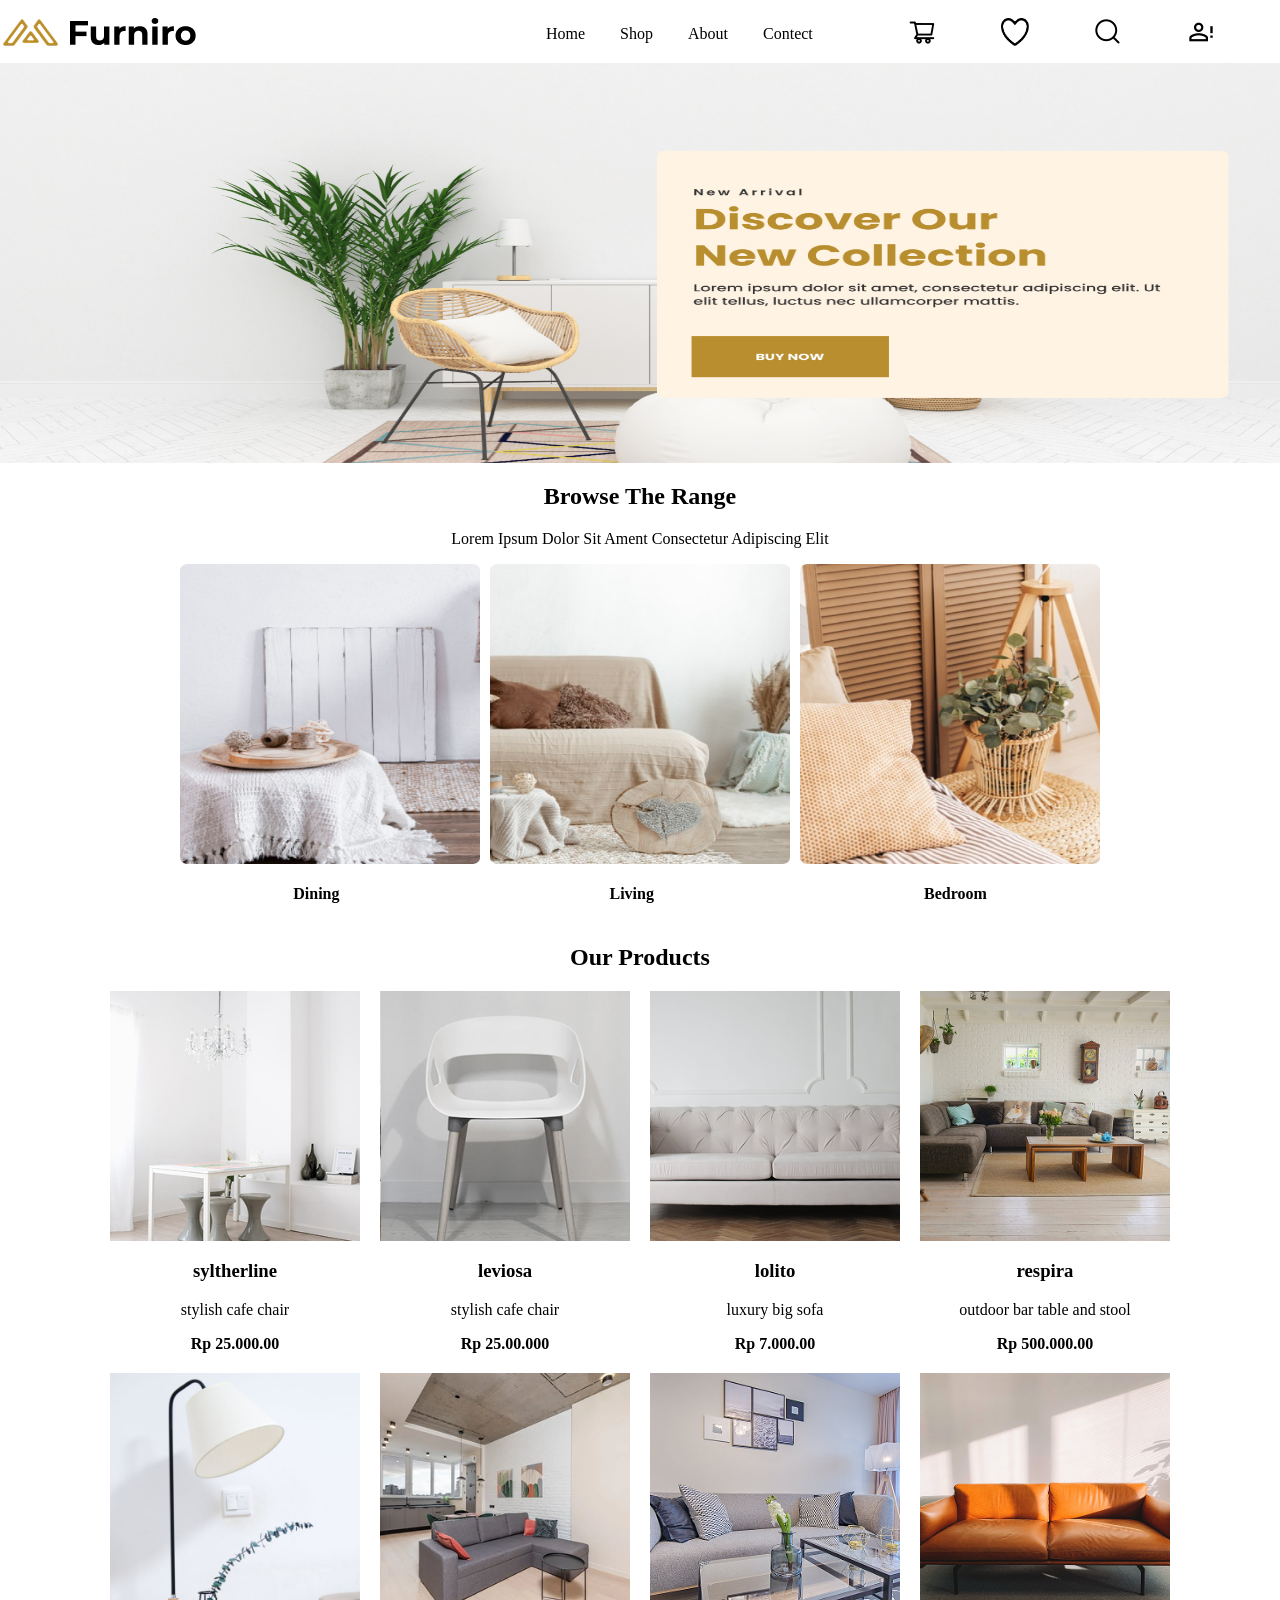
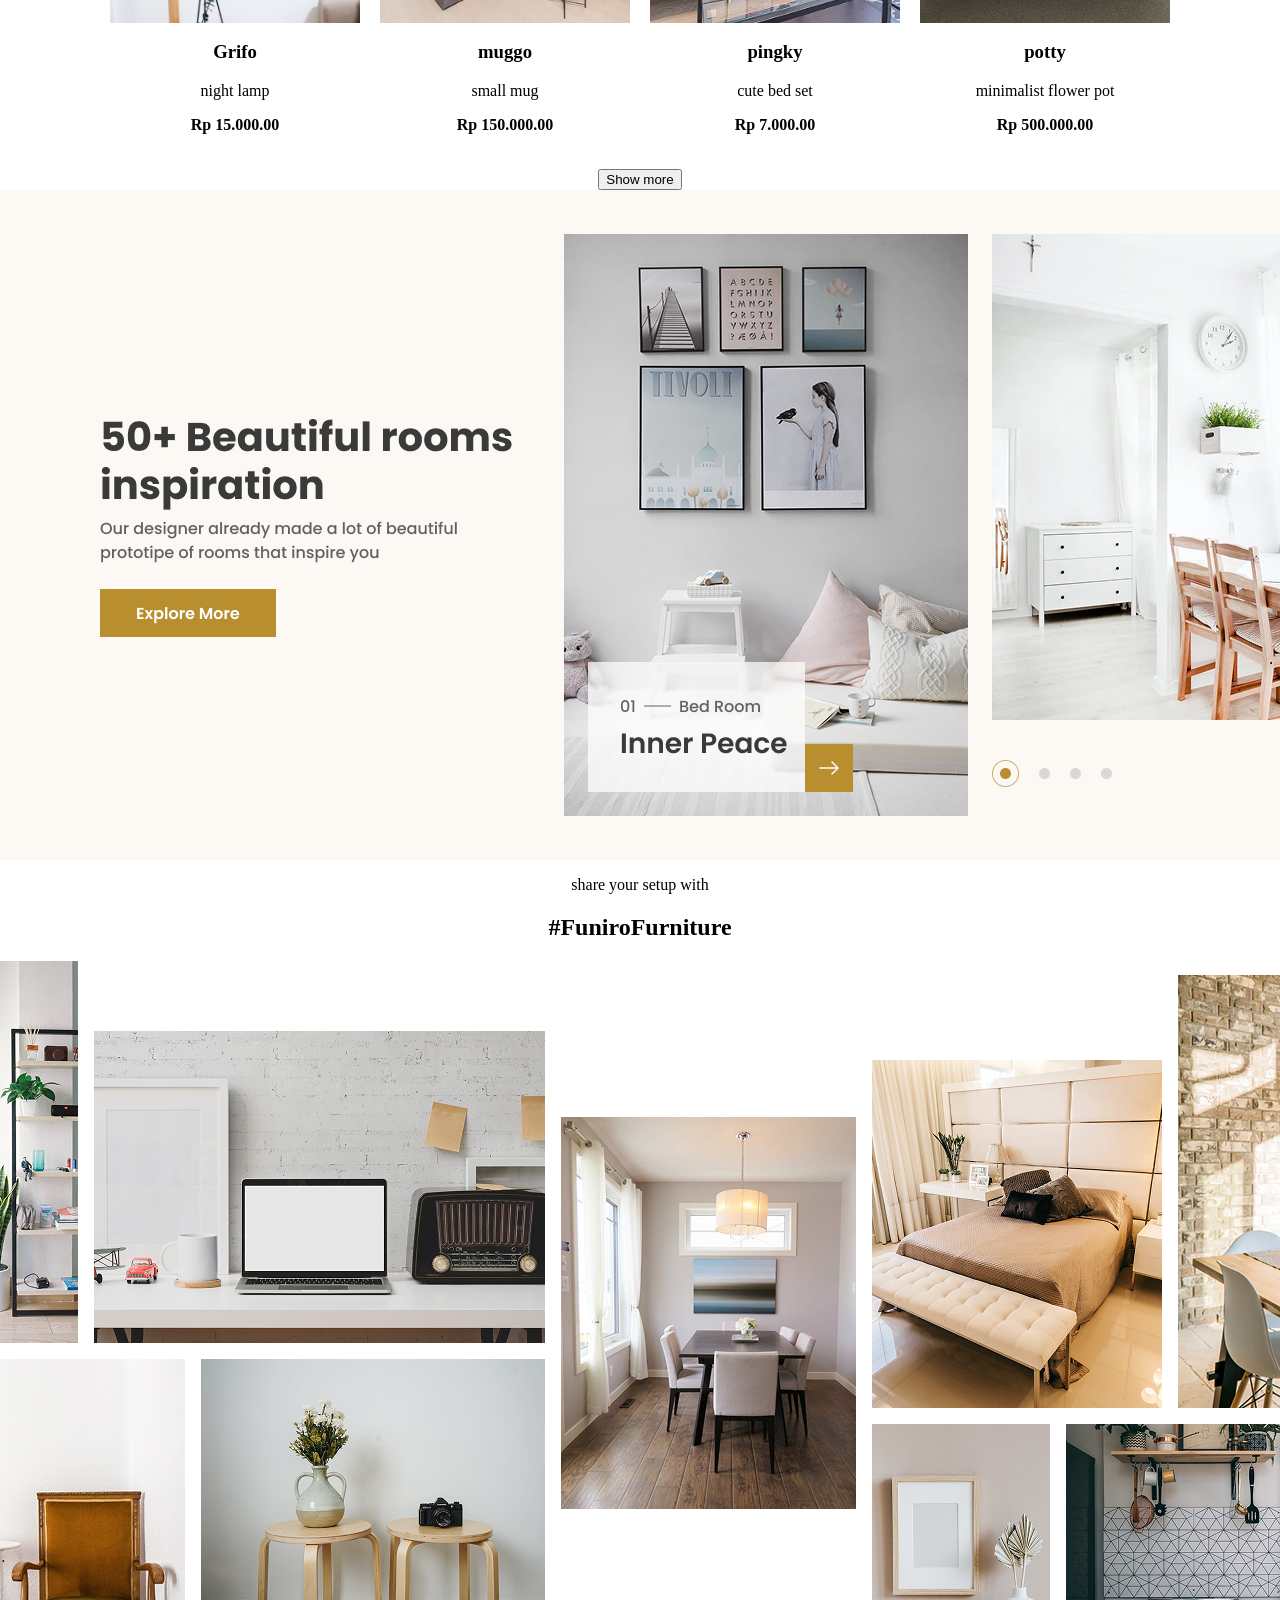
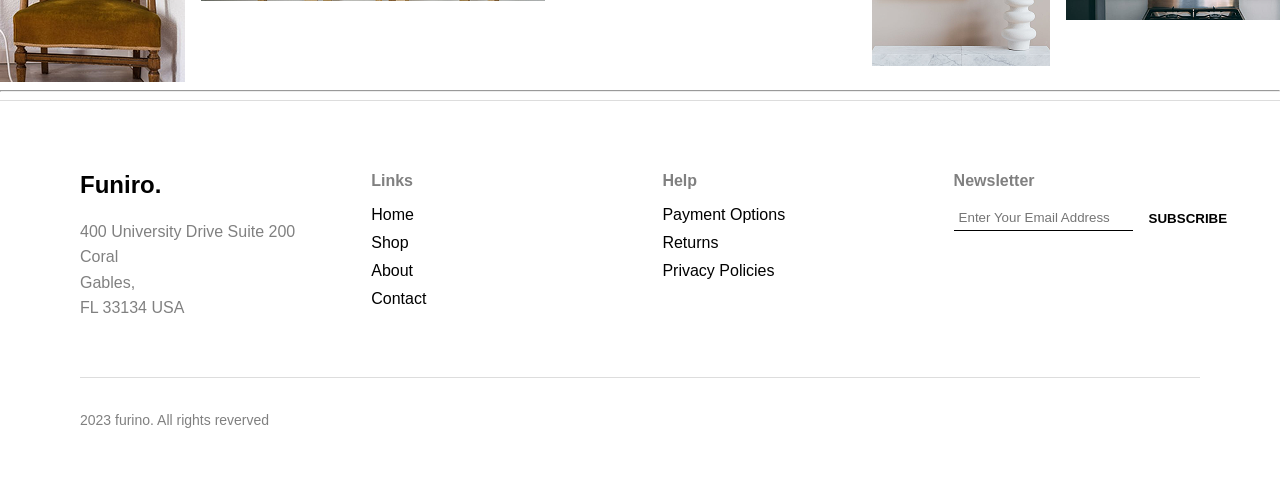
<file: index.html>
<html lang="en">
<head>
    <meta charset="UTF-8">
    <meta name="viewport" content="width=device-width, initial-scale=1.0">
    <title>website</title>
    <link rel="stylesheet" href="nasir.css">
</head>
<body>
        <div class="box1">
<img id="box1" src="logo.png" alt="">
<img src="logo2.png" alt="">
<div class="box2">
    <a href="nasir.html">Home</a>
    <a href="shop.html">Shop</a>
    <a href="about.html">About</a>
    <a href="contect.html">Contect</a>
     </div>
        <div class="icon">
<a href=""><img src="icon1.png" alt=""></a>
<a href=""><img src="icon2.png" alt=""></a>
<a href=""><img src="icon3.png" alt=""></a>
<a href=""><img src="icon4.png" alt=""></a>
        </div>

    </div>
       
<div class="box3">
    <img src="main.jpg" alt="" width="100%" height="400px">
    <div class="n">
            <h2> Browse The Range</h2>
    <p>lorem ipsum dolor sit ament consectetur adipiscing elit</p>
    </div>
</div>

<section class="box4">
    <img src="dining.png" alt="" height="300px" width="300px">


    <img src="living.png" alt="" height="300px" width="300px">
    

    <img src="bedroom.png" alt="" height="300px" width="300px">
    
</section>
<span id="span">
    <h4> Dining </h4>
    <h4> Living </h4>
    <h4> Bedroom </h4>
</span>
<div class="n">

<h2> our products </h2>
</div>
<section class="products">
<div class="card">
    <img src="image1.png" alt="" height="250" width="250">
<h3>syltherline</h3>
<p>stylish cafe chair</p>
<span>Rp 25.000.00</span>
</div>

<div class="card">
    <img src="image2.png" alt="" height="250" width="250">
<h3>leviosa</h3>
<p>stylish cafe chair</p>
<span>Rp 25.00.000</span>
</div>

<div class="card">
    <img src="image3.png" alt="" height="250" width="250">
<h3>lolito</h3>
<p>luxury big sofa</p>
<span>Rp 7.000.00</span>
</div>

<div class="card">
    <img src="image4.png" alt="" height="250" width="250">
<h3>respira</h3>
<p>outdoor bar table and stool</p>
<span>Rp 500.000.00</span>
</div>

<div class="card">
    <img src="image5.png" alt="" height="250" width="250">
<h3>Grifo</h3>
<p>night lamp</p>
<span>Rp 15.000.00</span>
</div>

<div class="card">
    <img src="image6.png" alt="" height="250" width="250">
<h3>muggo</h3>
<p>small mug</p>
<span>Rp 150.000.00</span>
</div>

<div class="card">
    <img src="image7.png" alt="" height="250" width="250">
<h3>pingky</h3>
<p>cute bed set</p>
<span>Rp 7.000.00</span>
</div>

<div class="card">
    <img src="image8.png" alt="" height="250" width="250">
<h3>potty</h3>
<p>minimalist flower pot</p>
<span>Rp 500.000.00</span>
</div>

</section>
<div class="button">
<button>Show more</button>
</div>
<div class="card">
    <img src="image10.png" alt="">
    <p>share your setup with</p>
    <h2>#FuniroFurniture</h2>
</div>
<div><img src="image11.png" alt=""></div>
<hr>
<footer class="footer">
  <div class="footer-container">
    <div class="footer-col">
      <h2 class="logo">Funiro.</h2>
      <p>
        400 University Drive Suite 200 Coral <br>
        Gables, <br>
        FL 33134 USA
      </p>
    </div>
    <div class="footer-col">
      <h4>Links</h4>
      <ul>
        <li>Home</li>
        <li>Shop</li>
        <li>About</li>
        <li>Contact</li>
      </ul>
    </div>
    <div class="footer-col">
      <h4>Help</h4>
      <ul>
        <li>Payment Options</li>
        <li>Returns</li>
        <li>Privacy Policies</li>
      </ul>
    </div>
    <div class="footer-col">
      <h4>Newsletter</h4>
      <div class="newsletter">
        <input type="email" placeholder="Enter Your Email Address">
        <button>SUBSCRIBE</button>
      </div>
    </div>

  </div>

  <div class="footer-bottom">
    <p>2023 furino. All rights reverved</p>
  </div>
</footer>
      

    



    
   

  
    
    



</body>
</html>
</file>
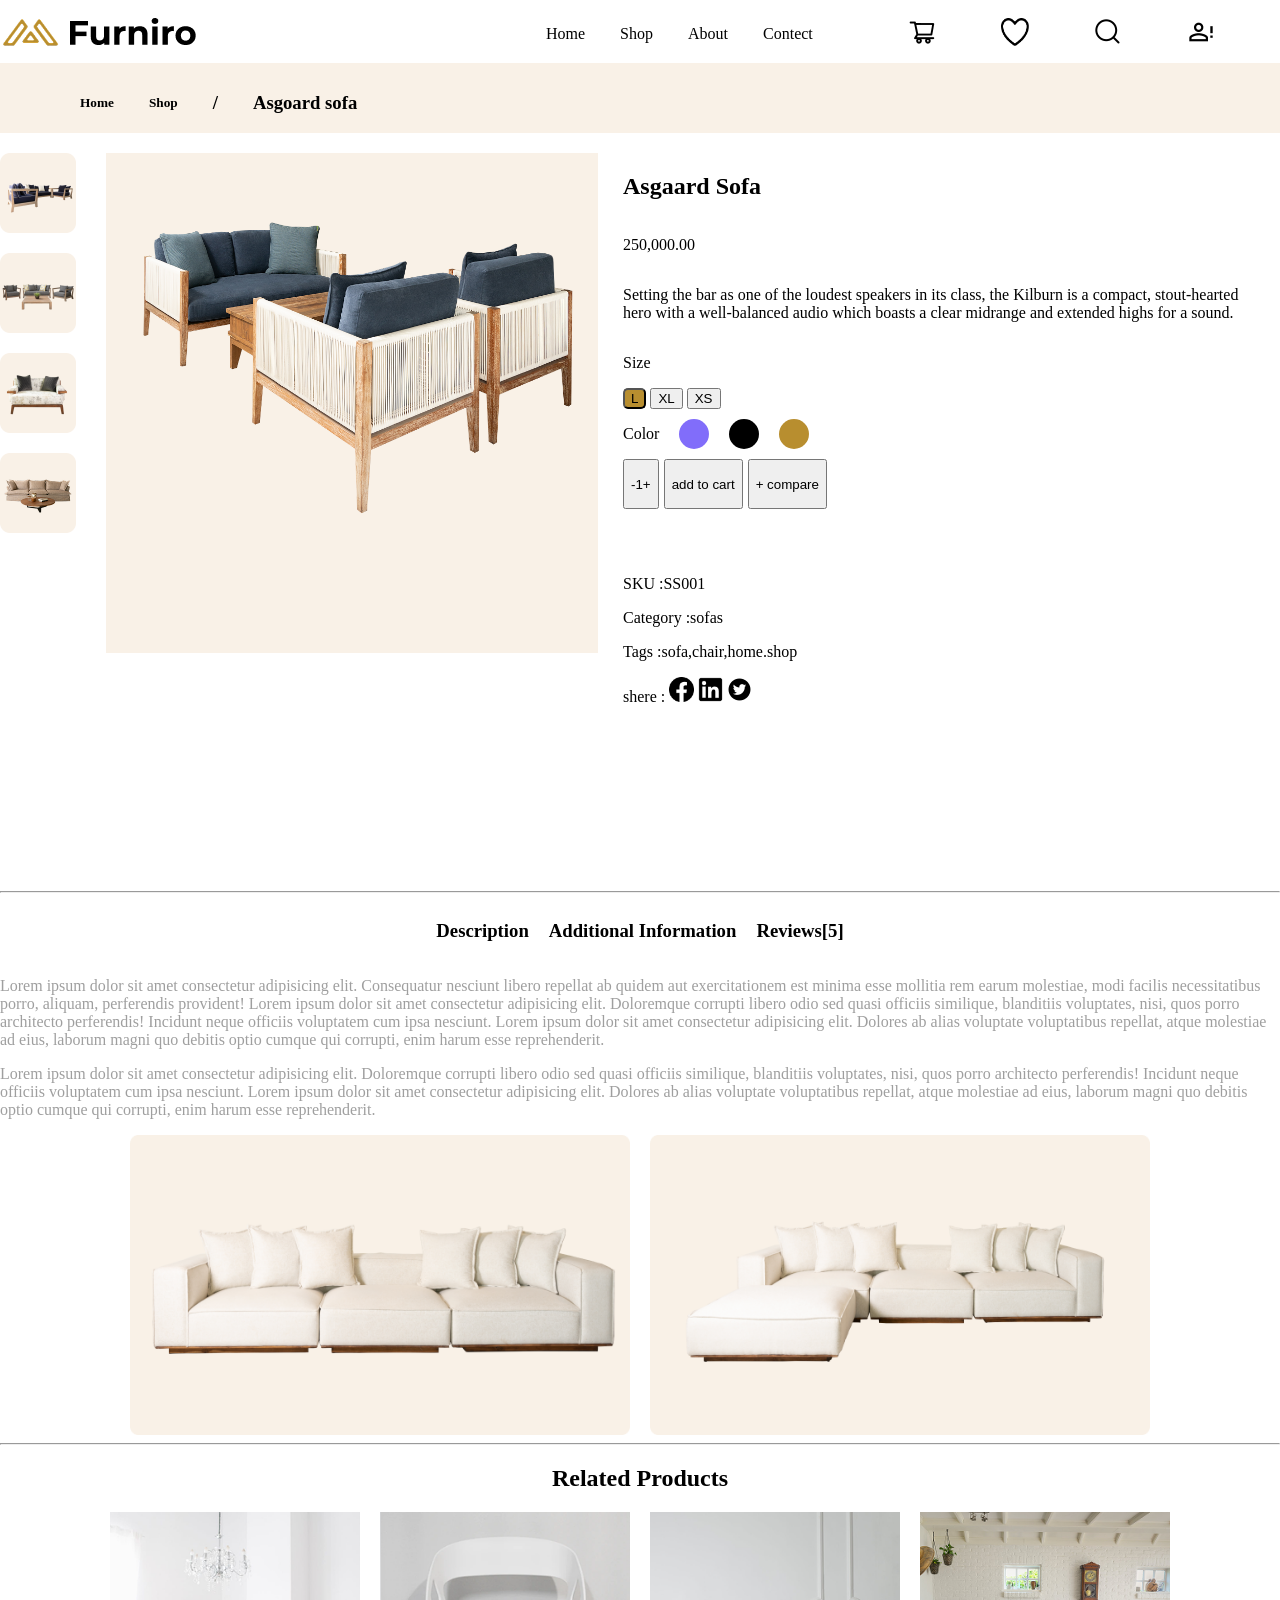
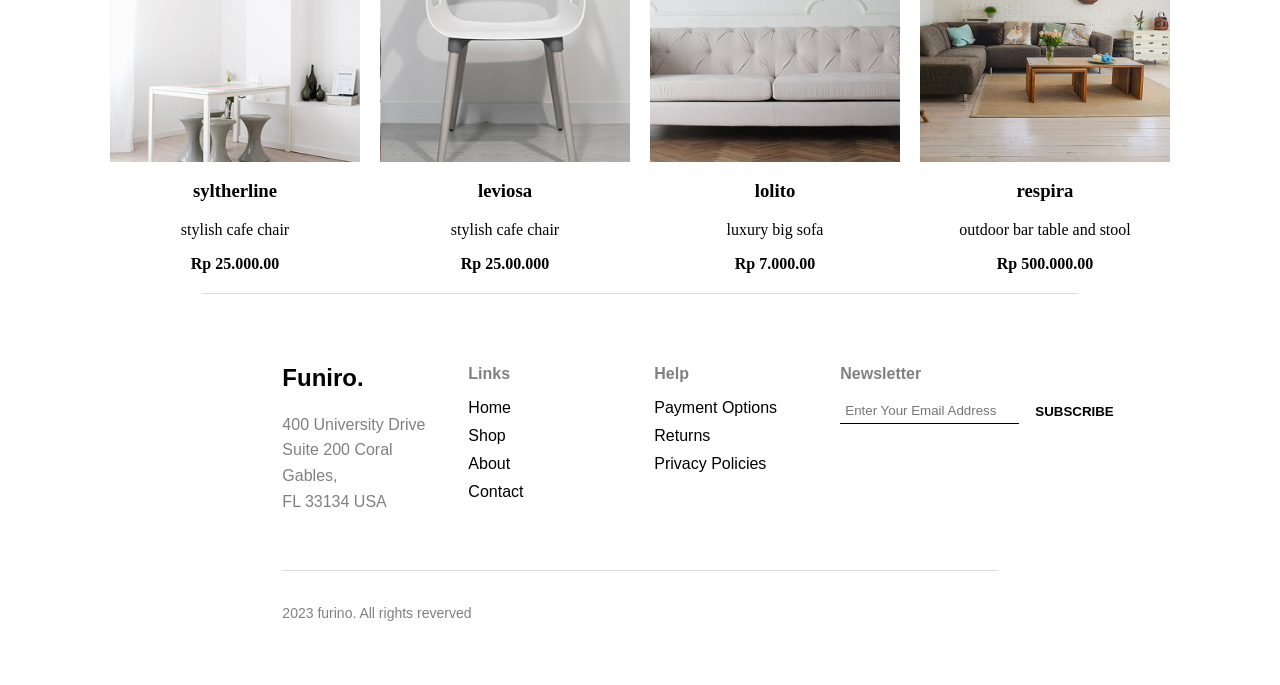
<file: about.html>
<html lang="en">

<head>
    <meta charset="UTF-8">
    <meta name="viewport" content="width=device-width, initial-scale=1.0">
    <title>about</title>
    <link rel="stylesheet" href="about.css">
</head>

<body>
    <div class="box1">
        <img id="box1" src="logo.png" alt="">
        <img src="logo2.png" alt="">
        <div class="box2">
            <a href="nasir.html">Home</a>
            <a href="shop.html">Shop</a>
            <a href="about.html">About</a>
            <a href="contect.html">Contect</a>
        </div>
        <div class="icon">
            <a href=""><img src="icon1.png" alt=""></a>
            <a href=""><img src="icon2.png" alt=""></a>
            <a href=""><img src="icon3.png" alt=""></a>
            <a href=""><img src="icon4.png" alt=""></a>
        </div>
    </div>
    <div class="sofa">
        <h5>Home </h5>
        <h5>Shop </h5>
        <h3>/</h3>
        <h3>Asgoard sofa</h3>
    </div>
    <section class="photo">
        <div class="photo1">
            <div class="left">
                <img src="table1.png" alt="">
                <img src="table2.png" alt="">
                <img src="table3.png" alt="">
                <img src="table4.png" alt="">
            </div>
            <div class="photo2">
                <img src="table5.png" alt="">
            </div>
        </div>
        <div class="hero">
            <h2>Asgaard Sofa</h2>
            <p>250,000.00</p>
            <p>Setting the bar as one of the loudest speakers in its class, the Kilburn is a compact, stout-hearted hero
                with a well-balanced audio which boasts a clear midrange and extended highs for a sound.

            </p>
            <div class="button-radius">
                <p>Size</p>
                <button id="button-color">L</button>
                <button>XL</button>
                <button>XS</button>
            </div>

            <div class="color-scheme">
                <p>Color</p>
                <div class="Circle">
                </div>
                <div class="ball">
                </div>
                <div class="round">
                </div>
            </div>

             <div class="button-scheme">
                    <button type="submit">-1+</button>
                    <button type="submit">add to cart</button>
                    <button type="submit"> + compare</button>
                    
                </div>
                <div class="skill">
            <p> SKU   :SS001</p>
            <p>Category   :sofas</p>
            <p>Tags  :sofa,chair,home.shop</p>
            <p>shere  : <a href=""><img src="facebook.png" alt=""></a> <a href=""><img src="instgram.png" alt=""></a> <a href=""><img src="twetir.png" alt=""></a></p>
                </div>
    </section>
<hr>
<div class="Description">
    <h3>Description</h3>
    <h3> Additional Information</h3>
    <h3>Reviews[5]</h3>
</div>
<div class="peragraf">
    <p>Lorem ipsum dolor sit amet consectetur adipisicing elit. Consequatur nesciunt libero repellat ab quidem aut exercitationem est minima esse mollitia rem earum molestiae, modi facilis necessitatibus porro, aliquam, perferendis provident!
        Lorem ipsum dolor sit amet consectetur adipisicing elit. Doloremque corrupti libero odio sed quasi officiis similique, blanditiis voluptates, nisi, quos porro architecto perferendis! Incidunt neque officiis voluptatem cum ipsa nesciunt.
        Lorem ipsum dolor sit amet consectetur adipisicing elit. Dolores ab alias voluptate voluptatibus repellat, atque molestiae ad eius, laborum magni quo debitis optio cumque qui corrupti, enim harum esse reprehenderit.
    </p>
    <p>
        Lorem ipsum dolor sit amet consectetur adipisicing elit. Doloremque corrupti libero odio sed quasi officiis similique, blanditiis voluptates, nisi, quos porro architecto perferendis! Incidunt neque officiis voluptatem cum ipsa nesciunt.
        Lorem ipsum dolor sit amet consectetur adipisicing elit. Dolores ab alias voluptate voluptatibus repellat, atque molestiae ad eius, laborum magni quo debitis optio cumque qui corrupti, enim harum esse reprehenderit.
    </p>
</div>
<div class="sofa1">
<img src="sofa1.png" alt="" height="300px" width="500px">
<img src="sofa2.png" alt="" height="300px" width="500px">
</div><hr>
<div class="n">

<h2> Related products </h2>
</div>
<section class="products">
<div class="card">
    <img src="image1.png" alt="" height="250" width="250">
<h3>syltherline</h3>
<p>stylish cafe chair</p>
<span>Rp 25.000.00</span>
</div>

<div class="card">
    <img src="image2.png" alt="" height="250" width="250">
<h3>leviosa</h3>
<p>stylish cafe chair</p>
<span>Rp 25.00.000</span>
</div>

<div class="card">
    <img src="image3.png" alt="" height="250" width="250">
<h3>lolito</h3>
<p>luxury big sofa</p>
<span>Rp 7.000.00</span>
</div>

<div class="card">
    <img src="image4.png" alt="" height="250" width="250">
<h3>respira</h3>
<p>outdoor bar table and stool</p>
<span>Rp 500.000.00</span>
</div>

<footer class="footer">
  <div class="footer-container">
    <div class="footer-col">
      <h2 class="logo">Funiro.</h2>
      <p>
        400 University Drive Suite 200 Coral <br>
        Gables, <br>
        FL 33134 USA
      </p>
    </div>
    <div class="footer-col">
      <h4>Links</h4>
      <ul>
        <li>Home</li>
        <li>Shop</li>
        <li>About</li>
        <li>Contact</li>
      </ul>
    </div>
    <div class="footer-col">
      <h4>Help</h4>
      <ul>
        <li>Payment Options</li>
        <li>Returns</li>
        <li>Privacy Policies</li>
      </ul>
    </div>
    <div class="footer-col">
      <h4>Newsletter</h4>
      <div class="newsletter">
        <input type="email" placeholder="Enter Your Email Address">
        <button>SUBSCRIBE</button>
      </div>
    </div>

  </div>

  <div class="footer-bottom">
    <p>2023 furino. All rights reverved</p>
  </div>
</footer>

</body>

</html>
</file>
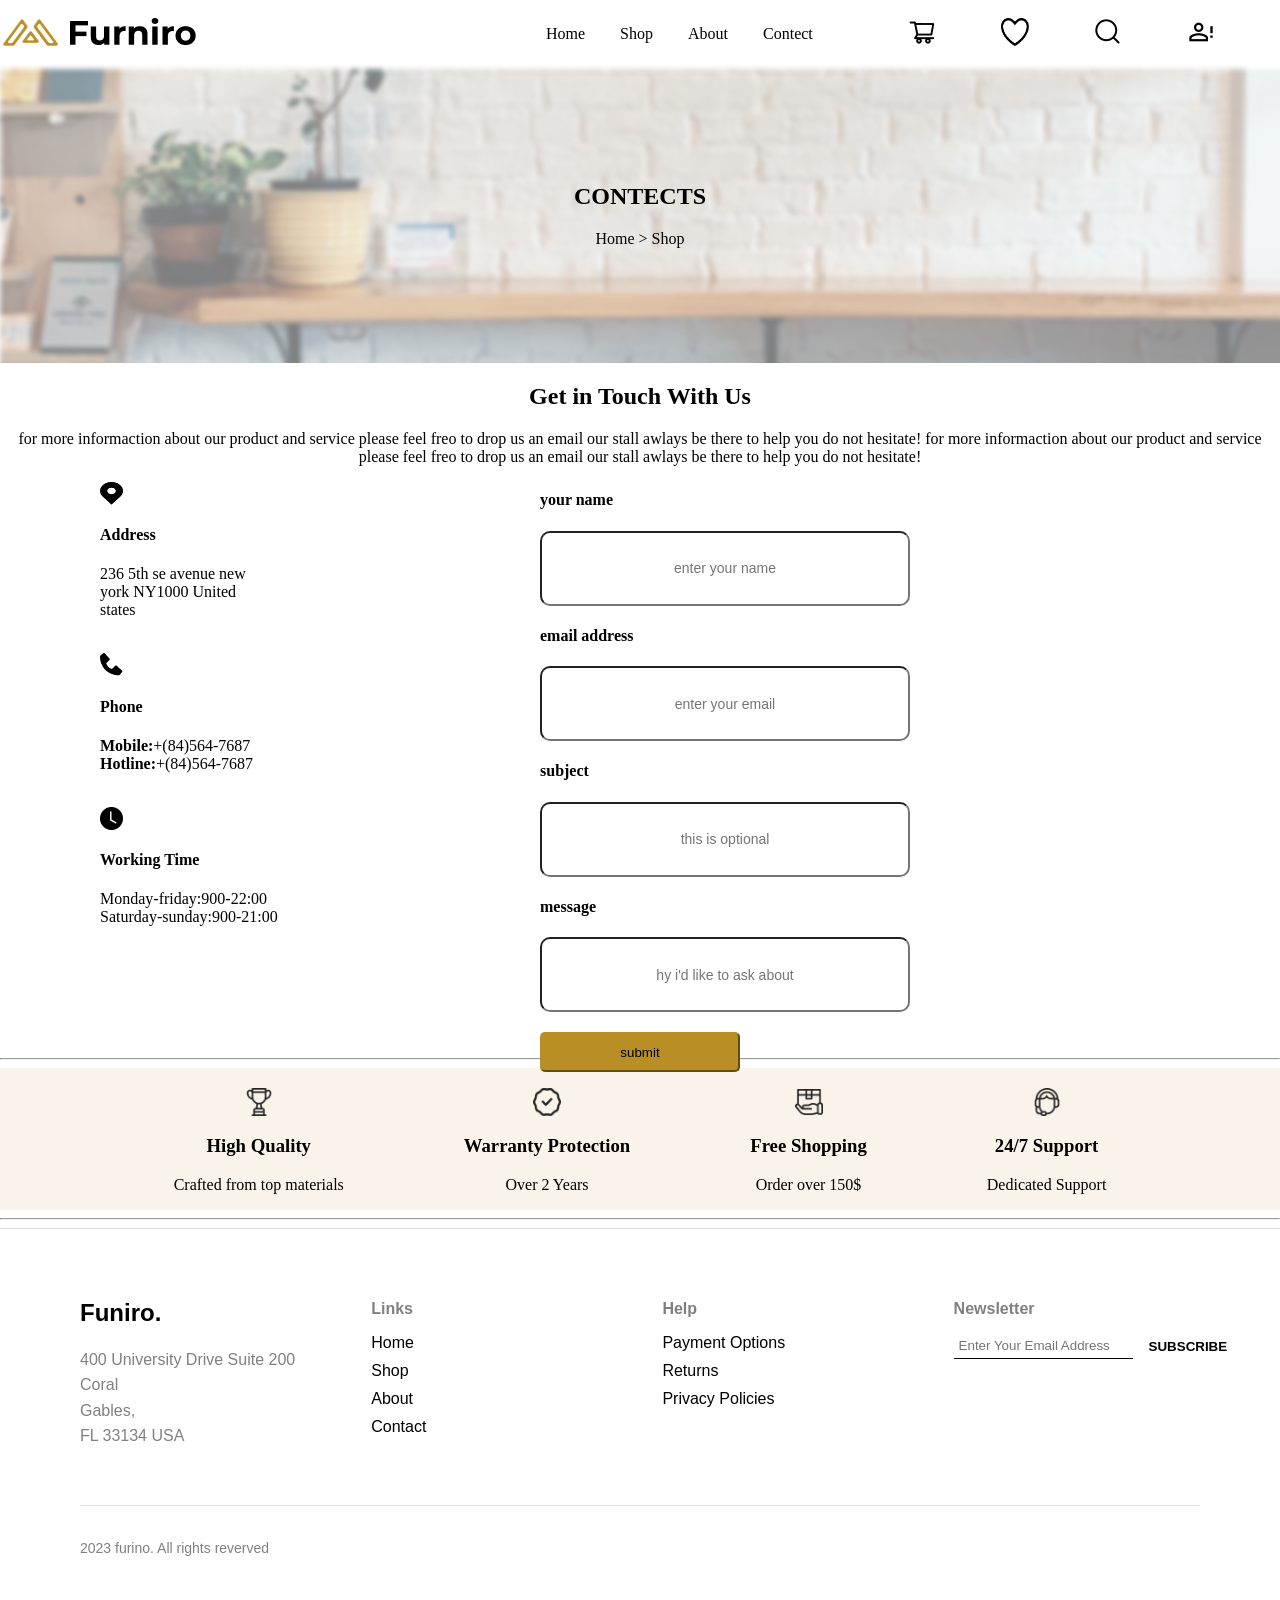
<file: contect.html>
<html lang="en">

<head>
    <meta charset="UTF-8">
    <meta name="viewport" content="width=device-width, initial-scale=1.0">
    <title>contect</title>
    <link rel="stylesheet" href="contect.css">
</head>

<body>
    <header>
        <div class="box1">
            <img id="box1" src="logo.png" alt="">
            <img src="logo2.png" alt="">
            <div class="box2">
                <a href="nasir.html">Home</a>
                <a href="shop.html">Shop</a>
                <a href="about.html">About</a>
                <a href="contect.html">Contect</a>
            </div>
            <div class="icon">
                <a href=""><img src="icon1.png" alt=""></a>
                <a href=""><img src="icon2.png" alt=""></a>
                <a href=""><img src="icon3.png" alt=""></a>
                <a href=""><img src="icon4.png" alt=""></a>
            </div>
    </header>

    <div class="background">
        <h2>CONTECTS</h2>
        <p>Home > Shop</p>
    </div>
    <div class="get">
        <h2>
            Get in Touch With Us
        </h2>
        <p>
            for more informaction about our product and service please feel freo to drop us an email our stall awlays be
            there to help you do not hesitate!

            for more informaction about our product and service please feel freo to drop us an email our stall awlays be
            there to help you do not hesitate!
        </p>
    </div>
    <section class="section">
        <div class="section1">
            <img src="mapp1.png" alt="">
            <h4> Address</h4>
            <p>
                236 5th se avenue new <br>
                york NY1000 United <br>
                states
            </p>
        </div><br>

        <div class="section1">
            <img src="mapp2.png" alt="">
            <h4> Phone</h4>
            <p>
                <b>Mobile:</b>+(84)564-7687 <br>
                <b>Hotline:</b>+(84)564-7687
            </p>
        </div><br>

        <div class="section1">
            <img src="mapp3.png" alt="">
            <h4>Working Time</h4>
            <p>
                Monday-friday:900-22:00
                <br>
                Saturday-sunday:900-21:00

            </p>
        </div><br>
    </section>

    <section class="message">
        <div class="message1">
            <h4>your name </h4>
            <input type="text" placeholder="enter your name">
        </div>

        <div class="message1">
            <h4>email address</h4>
            <input type="email" placeholder="enter your email">
        </div>

        <div class="message1">
            <h4>subject</h4>
            <input type="text" placeholder="this is optional">

        </div>

        <div class="message1">

            <h4>message</h4>
            <input type="text" placeholder="hy i'd like to ask about">
        </div>
        <button id="button">submit</button>
    </section><br><br><br><br><br><hr>
  <section class="cup">
        <div class="Support">
            <a href="">
                <img src="cup1.png" alt="">
            </a>
            <h3>High Quality</h3>
            <p>Crafted from top materials</p>
        </div>
         <div class="Support">
            <a href="">
                <img src="cup2.png" alt="">
            </a>
            <h3>Warranty Protection</h3>
            <p>Over 2 Years</p>
         </div>
          <div class="Support">
            <a href="">
                <img src="cup3.png" alt="">
            </a>
            <h3>Free Shopping</h3>
            <p>Order over 150$</p>
          </div>
           <div class="Support">
            <a href="">
                <img src="cup4.png" alt="">
            </a>
            <h3>24/7 Support</h3>
            <p>Dedicated Support</p>
           </div>
    </section><hr>
        
 <footer class="footer">
  <div class="footer-container">
    <div class="footer-col">
      <h2 class="logo">Funiro.</h2>
      <p>
        400 University Drive Suite 200 Coral <br>
        Gables, <br>
        FL 33134 USA
      </p>
    </div>
    <div class="footer-col">
      <h4>Links</h4>
      <ul>
        <li>Home</li>
        <li>Shop</li>
        <li>About</li>
        <li>Contact</li>
      </ul>
    </div>
    <div class="footer-col">
      <h4>Help</h4>
      <ul>
        <li>Payment Options</li>
        <li>Returns</li>
        <li>Privacy Policies</li>
      </ul>
    </div>
    <div class="footer-col">
      <h4>Newsletter</h4>
      <div class="newsletter">
        <input type="email" placeholder="Enter Your Email Address">
        <button>SUBSCRIBE</button>
      </div>
    </div>

  </div>

  <div class="footer-bottom">
    <p>2023 furino. All rights reverved</p>
  </div>
</footer>

</body>

</html>
</file>
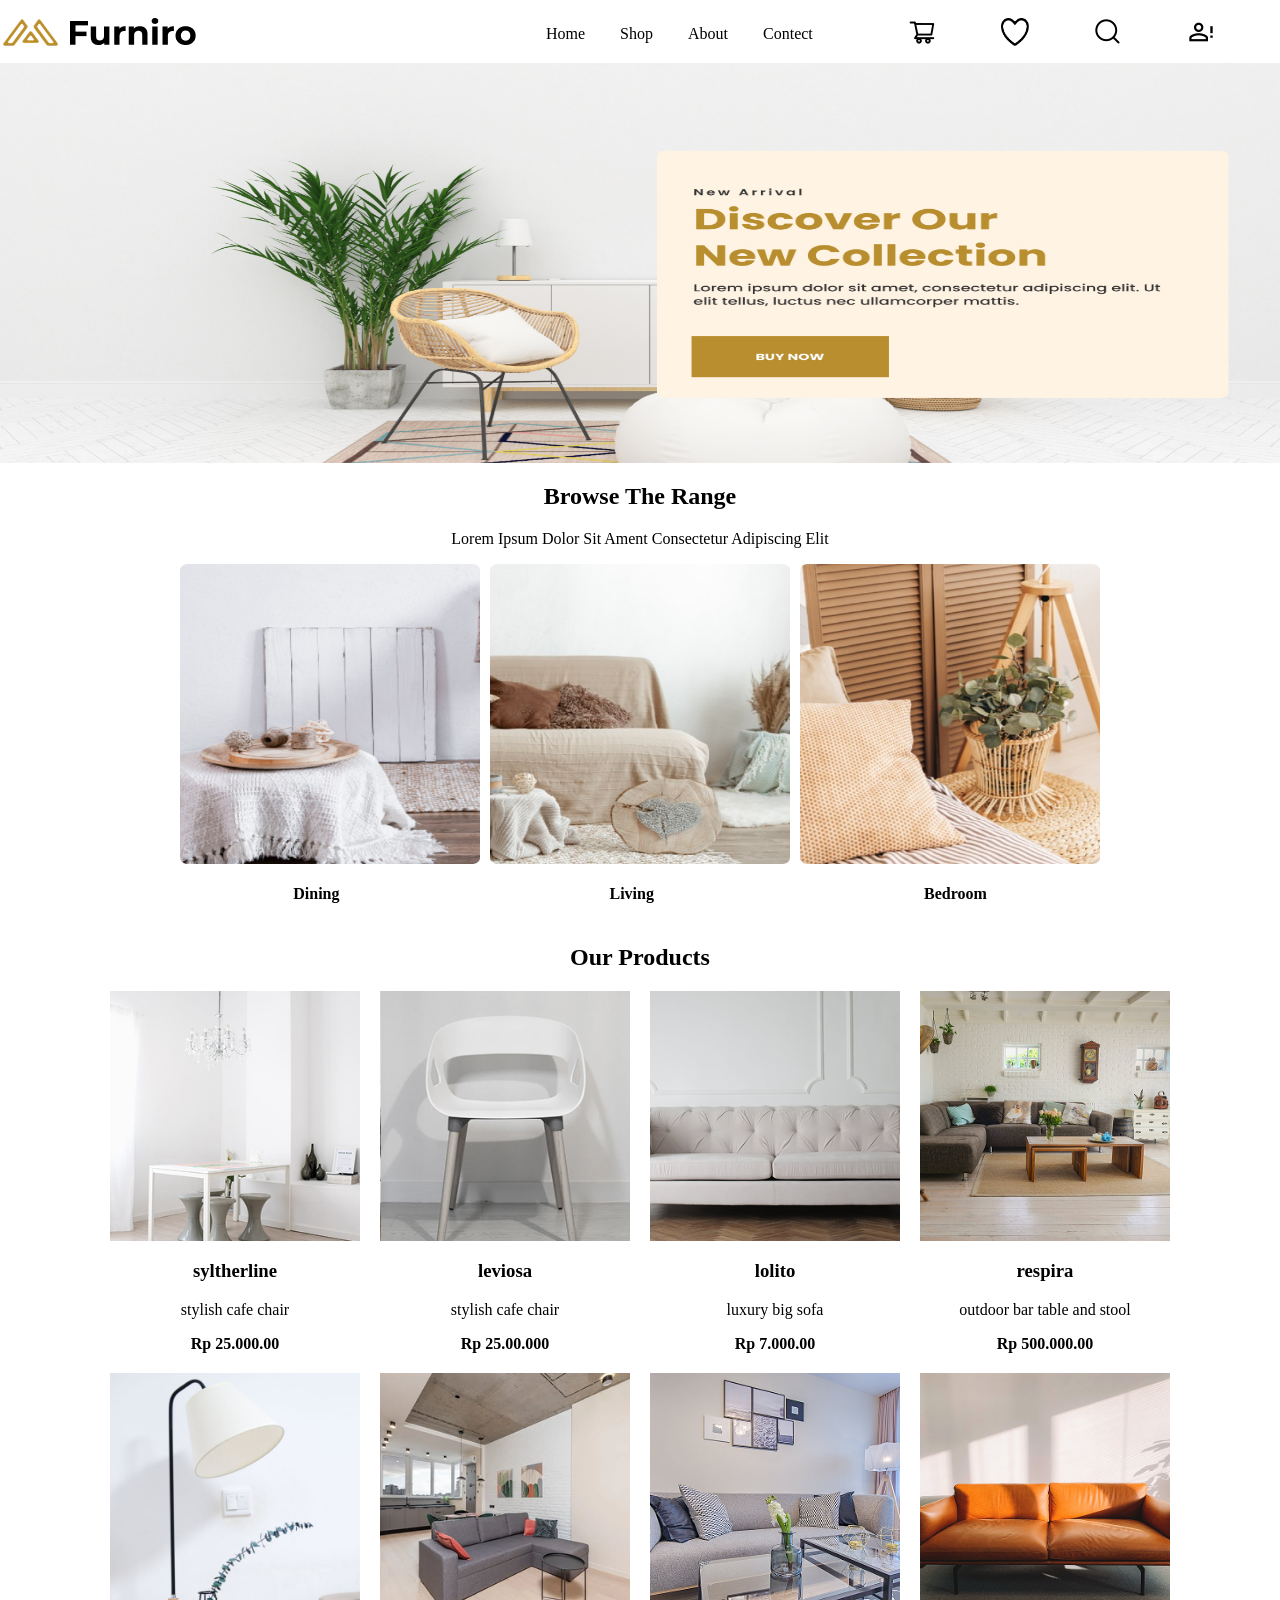
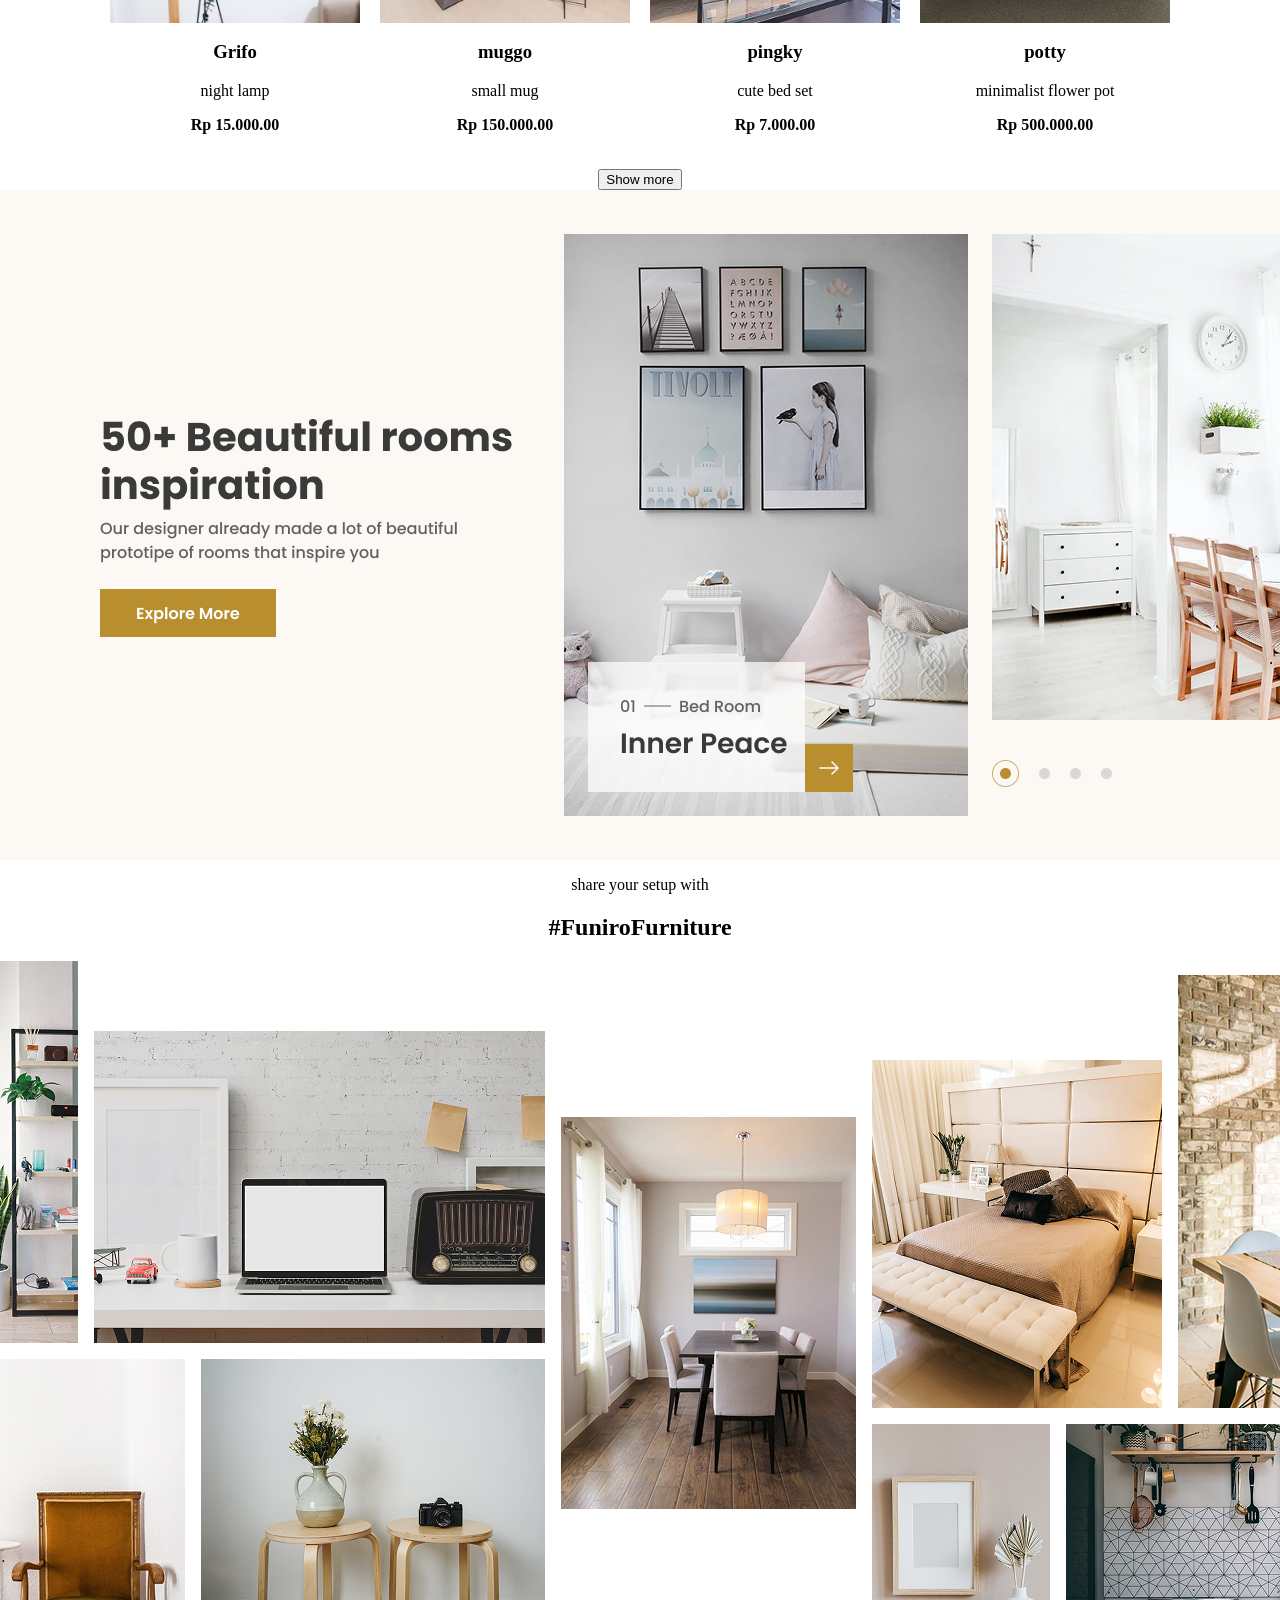
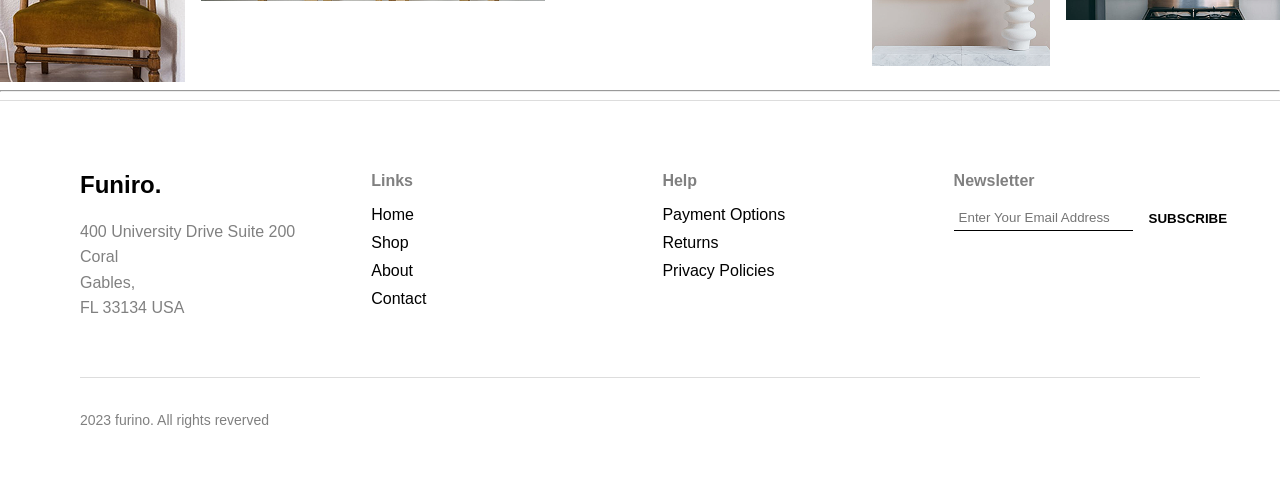
<file: nasir.html>
<html lang="en">
<head>
    <meta charset="UTF-8">
    <meta name="viewport" content="width=device-width, initial-scale=1.0">
    <title>website</title>
    <link rel="stylesheet" href="nasir.css">
</head>
<body>
        <div class="box1">
<img id="box1" src="logo.png" alt="">
<img src="logo2.png" alt="">
<div class="box2">
    <a href="nasir.html">Home</a>
    <a href="shop.html">Shop</a>
    <a href="about.html">About</a>
    <a href="contect.html">Contect</a>
     </div>
        <div class="icon">
<a href=""><img src="icon1.png" alt=""></a>
<a href=""><img src="icon2.png" alt=""></a>
<a href=""><img src="icon3.png" alt=""></a>
<a href=""><img src="icon4.png" alt=""></a>
        </div>

    </div>
       
<div class="box3">
    <img src="main.jpg" alt="" width="100%" height="400px">
    <div class="n">
            <h2> Browse The Range</h2>
    <p>lorem ipsum dolor sit ament consectetur adipiscing elit</p>
    </div>
</div>

<section class="box4">
    <img src="dining.png" alt="" height="300px" width="300px">


    <img src="living.png" alt="" height="300px" width="300px">
    

    <img src="bedroom.png" alt="" height="300px" width="300px">
    
</section>
<span id="span">
    <h4> Dining </h4>
    <h4> Living </h4>
    <h4> Bedroom </h4>
</span>
<div class="n">

<h2> our products </h2>
</div>
<section class="products">
<div class="card">
    <img src="image1.png" alt="" height="250" width="250">
<h3>syltherline</h3>
<p>stylish cafe chair</p>
<span>Rp 25.000.00</span>
</div>

<div class="card">
    <img src="image2.png" alt="" height="250" width="250">
<h3>leviosa</h3>
<p>stylish cafe chair</p>
<span>Rp 25.00.000</span>
</div>

<div class="card">
    <img src="image3.png" alt="" height="250" width="250">
<h3>lolito</h3>
<p>luxury big sofa</p>
<span>Rp 7.000.00</span>
</div>

<div class="card">
    <img src="image4.png" alt="" height="250" width="250">
<h3>respira</h3>
<p>outdoor bar table and stool</p>
<span>Rp 500.000.00</span>
</div>

<div class="card">
    <img src="image5.png" alt="" height="250" width="250">
<h3>Grifo</h3>
<p>night lamp</p>
<span>Rp 15.000.00</span>
</div>

<div class="card">
    <img src="image6.png" alt="" height="250" width="250">
<h3>muggo</h3>
<p>small mug</p>
<span>Rp 150.000.00</span>
</div>

<div class="card">
    <img src="image7.png" alt="" height="250" width="250">
<h3>pingky</h3>
<p>cute bed set</p>
<span>Rp 7.000.00</span>
</div>

<div class="card">
    <img src="image8.png" alt="" height="250" width="250">
<h3>potty</h3>
<p>minimalist flower pot</p>
<span>Rp 500.000.00</span>
</div>

</section>
<div class="button">
<button>Show more</button>
</div>
<div class="card">
    <img src="image10.png" alt="">
    <p>share your setup with</p>
    <h2>#FuniroFurniture</h2>
</div>
<div><img src="image11.png" alt=""></div>
<hr>
<footer class="footer">
  <div class="footer-container">
    <div class="footer-col">
      <h2 class="logo">Funiro.</h2>
      <p>
        400 University Drive Suite 200 Coral <br>
        Gables, <br>
        FL 33134 USA
      </p>
    </div>
    <div class="footer-col">
      <h4>Links</h4>
      <ul>
        <li>Home</li>
        <li>Shop</li>
        <li>About</li>
        <li>Contact</li>
      </ul>
    </div>
    <div class="footer-col">
      <h4>Help</h4>
      <ul>
        <li>Payment Options</li>
        <li>Returns</li>
        <li>Privacy Policies</li>
      </ul>
    </div>
    <div class="footer-col">
      <h4>Newsletter</h4>
      <div class="newsletter">
        <input type="email" placeholder="Enter Your Email Address">
        <button>SUBSCRIBE</button>
      </div>
    </div>

  </div>

  <div class="footer-bottom">
    <p>2023 furino. All rights reverved</p>
  </div>
</footer>
      

    



    
   

  
    
    



</body>
</html>
</file>
<file: nasir.css>
body{
    margin: 0;
    padding: 0;
}

.box1{background-color: white;
display: flex;
align-items: center;
}

.box2{
margin-left: 350px;
margin-right: 30px;
text-decoration: none;
display: flex;
justify-content: space-between;
gap: 35px;
padding-top: 25px;
padding-bottom: 20px;
}
a{
    color: black;
    text-decoration: none;
}

.box2 :hover {
color: blue;

}
#box1{
width: 60px;
height:30px ;
margin-right: 10px;
}
.icon{
display: flex;
justify-content: end;

}
.icon a img{
height: 28px;
width: 28px;
margin-left: 15px;
padding-left: 50px;

}


.n{
text-align: center;
text-transform: capitalize;
text-decoration: double;
}

.box4{
display: flex;
justify-content: center;
gap: 10px;

}

#span{
display: flex;
justify-content: center;
gap: 270px;
}

.products{
display: flex;
flex-wrap: wrap;
justify-content: center;
gap: 20px;
}
.card{
text-align: center;

}

.card span {
font-weight: bold;

}
    
.button{
    background-color:white;
text-align: center;
font-size: 80px;
padding-top: 35px;
border-radius: 10px;
border: saddlebrown;

}
.footer {
  background: #fff;
  padding: 50px 80px;
  font-family: Arial, sans-serif;
  border-top: 1px solid #ddd;
}

.footer-container {
  display: flex;
  justify-content: space-between;
  flex-wrap: wrap;
}

.footer-col {
  width: 22%;
}

.logo {
  font-size: 24px;
  font-weight: bold;
}

.footer-col h4 {
  margin-bottom: 15px;
  font-size: 16px;
  color: gray;
}

.footer-col ul {
  list-style: none;
  padding: 0;
}

.footer-col ul li {
  margin-bottom: 10px;
  cursor: pointer;
}

.footer-col p {
  color: gray;
  line-height: 1.6;
}

.newsletter {
  display: flex;
  gap: 10px;
}

.newsletter input {
  border: none;
  border-bottom: 1px solid black;
  padding: 5px;
  outline: none;
}

.newsletter button {
  border: none;
  background: none;
  font-weight: bold;
  cursor: pointer;
}

.footer-bottom {
  margin-top: 40px;
  border-top: 1px solid #ddd;
  padding-top: 20px;
  font-size: 14px;
  color: gray;

}
</file>
<file: about.css>
body{
    margin: 0;
    padding: 0;
}

.box1{background-color: white;
    display: flex;
    align-items: center;
}

.box2{
margin-left: 350px;
margin-right: 30px;
text-decoration: none;
display: flex;
justify-content: space-between;
gap: 35px;
padding-top: 25px;
padding-bottom: 20px;
}
a{
    color: black;
    text-decoration: none;
}

.box2 :hover {
color: blue;

}
#box1{
width: 60px;
height:30px ;
margin-right: 10px;

}
.icon{
display: flex;
justify-content: end;

}
.icon a img{
height: 28px;
width: 28px;
margin-left: 15px;
padding-left: 50px;

}
.sofa{
    display: flex;
    text-align: center;
    text-align: justify;
    padding-left: 80px;
    padding-top: 10px;
    gap: 35px;
    background-color: #f9f1e7;
}
.photo{
display: flex;
width: 1241px;
height: 730px;
padding-top: 20px;

}
.photo1{
    height: 500px;
    width: 553px;
    display: flex;
}
.photo .photo2{
height: 100%;
background-color: #f9f1e7;
}

.photo .photo2 img{
    height: 80%;

}
.photo .left{
height: 500px;
display: flex;
flex-direction: column;
gap: 20px;
margin-right: 30px;
}
.photo .left img{
height: 80px;
width: 76px;

}
.photo .hero{
display: flex;
flex-direction: column;
flex-wrap: wrap;
margin-left: 70px;
}

.hero .button-radius{
    border-radius: 5px;
}
#button-color{
border-radius: 5px;
border-radius: #B88E2F;
background-color: #B88E2F;
}
.photo .color-scheme{
display: flex;
align-items: center;
gap: 20px;
flex-direction: row;
}

.photo .circle{
width: 30px;
height: 30px;
border-radius: 50%;
background-color: #816DFA;
}

.photo .ball{
width: 30px;
height: 30px;
border-radius: 50%;
background-color: #000000;
}
.photo .round{
width: 30px;
height: 30px;
border-radius: 50%;
background-color: #B88E2F;
}
.photo .button-scheme{
display: flex;
flex-direction: column;
height: 50px;
}
.photo .button-scheme{
display: flex;
flex-direction: row;
gap: 5px;
}
.skill{
margin-top: 50px;
}
.skill p a img{
width: 25px;
height: 25px;
gap: 5px;
}
.description{
    display: flex;
    justify-content: center;
    gap: 20px;
}
.peragraf{
    color: #9F9F9F;
}
.sofa1{
    background-color: white;
display: flex;
justify-content: center;
gap: 20px;
}



.n{
text-align: center;
text-transform: capitalize;
text-decoration: double;
}

.box4{
display: flex;
justify-content: center;
gap: 10px;

}

#span{
display: flex;
justify-content: center;
gap: 270px;
}

.products{
display: flex;
flex-wrap: wrap;
justify-content: center;
gap: 20px;
}
.card{
text-align: center;

}

.card span {
font-weight: bold;
}
.footer {
  background: #fff;
  padding: 50px 80px;
  font-family: Arial, sans-serif;
  border-top: 1px solid #ddd;
}

.footer-container {
  display: flex;
  justify-content: space-between;
  flex-wrap: wrap;
}

.footer-col {
  width: 22%;
}

.logo {
  font-size: 24px;
  font-weight: bold;
}

.footer-col h4 {
  margin-bottom: 15px;
  font-size: 16px;
  color: gray;
}

.footer-col ul {
  list-style: none;
  padding: 0;
}

.footer-col ul li {
  margin-bottom: 10px;
  cursor: pointer;
}

.footer-col p {
  color: gray;
  line-height: 1.6;
}

.newsletter {
  display: flex;
  gap: 10px;
}

.newsletter input {
  border: none;
  border-bottom: 1px solid black;
  padding: 5px;
  outline: none;
}

.newsletter button {
  border: none;
  background: none;
  font-weight: bold;
  cursor: pointer;
}

.footer-bottom {
  margin-top: 40px;
  border-top: 1px solid #ddd;
  padding-top: 20px;
  font-size: 14px;
  color: gray;
}
</file>
<file: contect.css>
body{
    margin: 0;
    padding: 0;
    box-sizing: border-box;
}

.box1{background-color: white;
display: flex;
align-items: center;
}

.box2{
margin-left: 350px;
margin-right: 30px;
text-decoration: none;
display: flex;
justify-content: space-between;
gap: 35px;
padding-top: 25px;
padding-bottom: 20px;
}
a{
    color: black;
    text-decoration: none;
}

.box2 :hover {
color: blue;

}
#box1{
width: 60px;
height:30px ;
margin-right: 10px;
}
.icon{
display: flex;
justify-content: end;

}
.icon a img{
height: 28px;
width: 28px;
margin-left: 15px;
padding-left: 50px;

}

.background{
width: 100%;
    height: 200px;
    background-image: url(background.png);
    text-align: center;
    padding-top: 100px;
}.get{
text-align: center;
}
.section{
margin-left: 100px;

}
.section img {
width: 23px;
height: 23px;
}
.message{
width: 50%;
float: right;
padding: 40px;
position: absolute;
top: 430px;
right: 60px;

}

.message .message1{
margin-bottom: 20px;
}
.message .message1 input{
text-align: center;
display: block;
font-size: 14px;
margin-bottom: 8px;
height: 75px;
width: 370px;
border-radius: 10px;
}

#button{
    height: 40px;
width: 200px;
background-color: #B88E25;
border-radius: 5px;
border-color: #B88E25

}
.cup{
     background-color: #FAF3EA;
    display: flex;
    justify-content: center;
    gap: 120px;
    padding-top: 20px;
}

.support a img{
    height: 28px;
    width: 28px;
    
}

.support{
   
    text-align: center;
}
.footer {
  background: #fff;
  padding: 50px 80px;
  font-family: Arial, sans-serif;
  border-top: 1px solid #ddd;
}

.footer-container {
  display: flex;
  justify-content: space-between;
  flex-wrap: wrap;
}

.footer-col {
  width: 22%;
}

.logo {
  font-size: 24px;
  font-weight: bold;
}

.footer-col h4 {
  margin-bottom: 15px;
  font-size: 16px;
  color: gray;
}

.footer-col ul {
  list-style: none;
  padding: 0;
}

.footer-col ul li {
  margin-bottom: 10px;
  cursor: pointer;
}

.footer-col p {
  color: gray;
  line-height: 1.6;
}

.newsletter {
  display: flex;
  gap: 10px;
}

.newsletter input {
  border: none;
  border-bottom: 1px solid black;
  padding: 5px;
  outline: none;
}

.newsletter button {
  border: none;
  background: none;
  font-weight: bold;
  cursor: pointer;
}

.footer-bottom {
  margin-top: 40px;
  border-top: 1px solid #ddd;
  padding-top: 20px;
  font-size: 14px;
  color: gray;

}

.n{
text-align: center;
text-transform: capitalize;
text-decoration: double;
}

.box4{
display: flex;
justify-content: center;
gap: 10px;

}

#span{
display: flex;
justify-content: center;
gap: 270px;
}

.products{
display: flex;
flex-wrap: wrap;
justify-content: center;
gap: 20px;
}
.card{
text-align: center;

}

.card span {
font-weight: bold;

}
</file>
